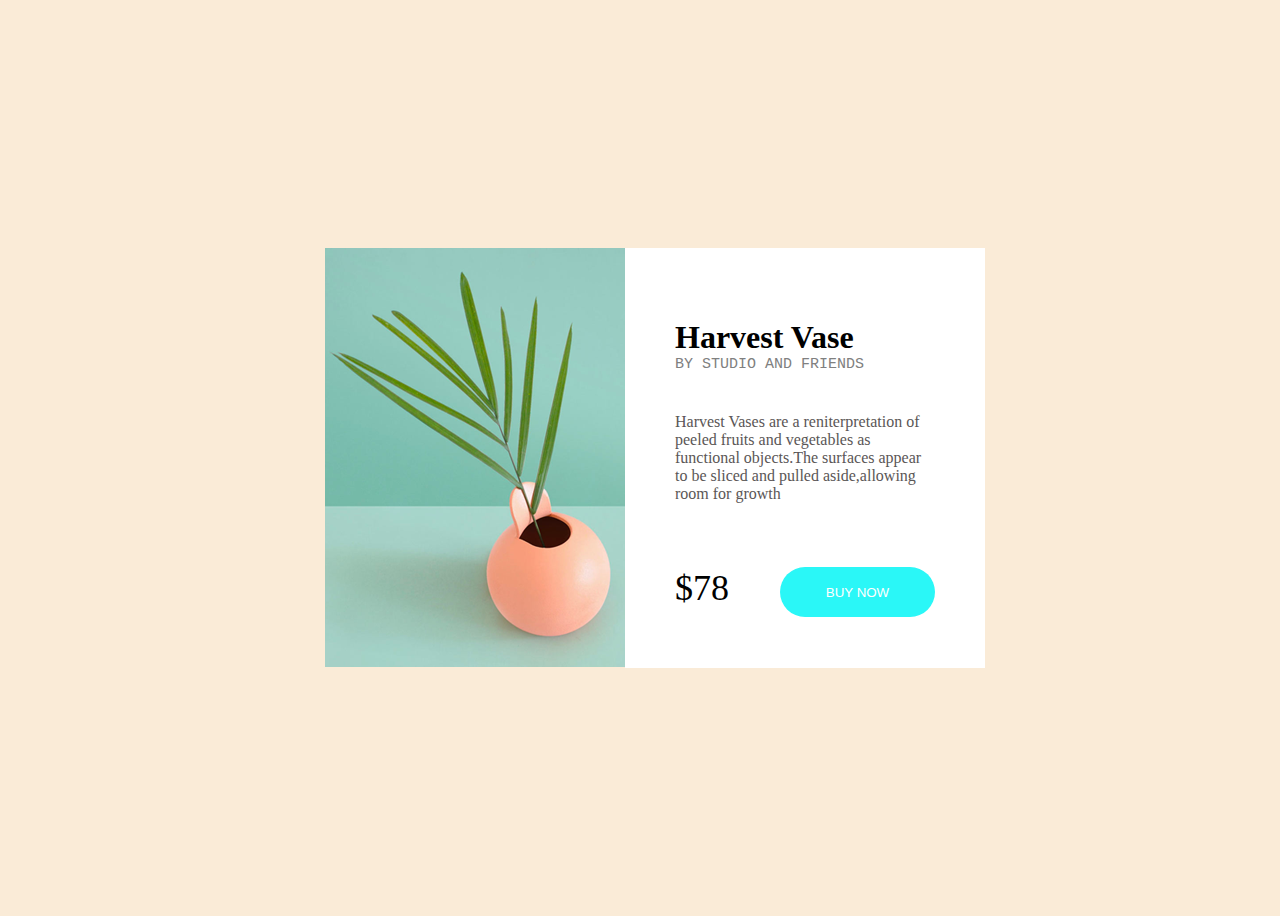
<file: flowerpot 1/index.html>
<!DOCTYPE html>
<html lang="en">
<head>
    <meta charset="UTF-8">
    <meta http-equiv="X-UA-Compatible" content="IE=edge">
    <meta name="viewport" content="width=device-width, initial-scale=1.0">
    <title>Document</title>
    <link rel="stylesheet" href="css/style.css">
</head>

<body>
    <div class="main">
        <div class="img">
            <img src="asset/image (2).png" alt="">

        </div>
        <div class="content">
            <h1>Harvest Vase</h1>
            <p class="paragraph1">
                BY STUDIO AND FRIENDS

            </p>
            <p class="paragraph2">
                Harvest Vases are a reniterpretation of peeled fruits and vegetables as functional objects.The surfaces appear to be sliced and pulled aside,allowing room for growth
            </p>
           <div class="btn-price">
            <p class="price">
                $78
            </p>
            <button>
                BUY NOW
            </button>
           </div>
        </div>

    </div>
    
</body>
</html>
</file>
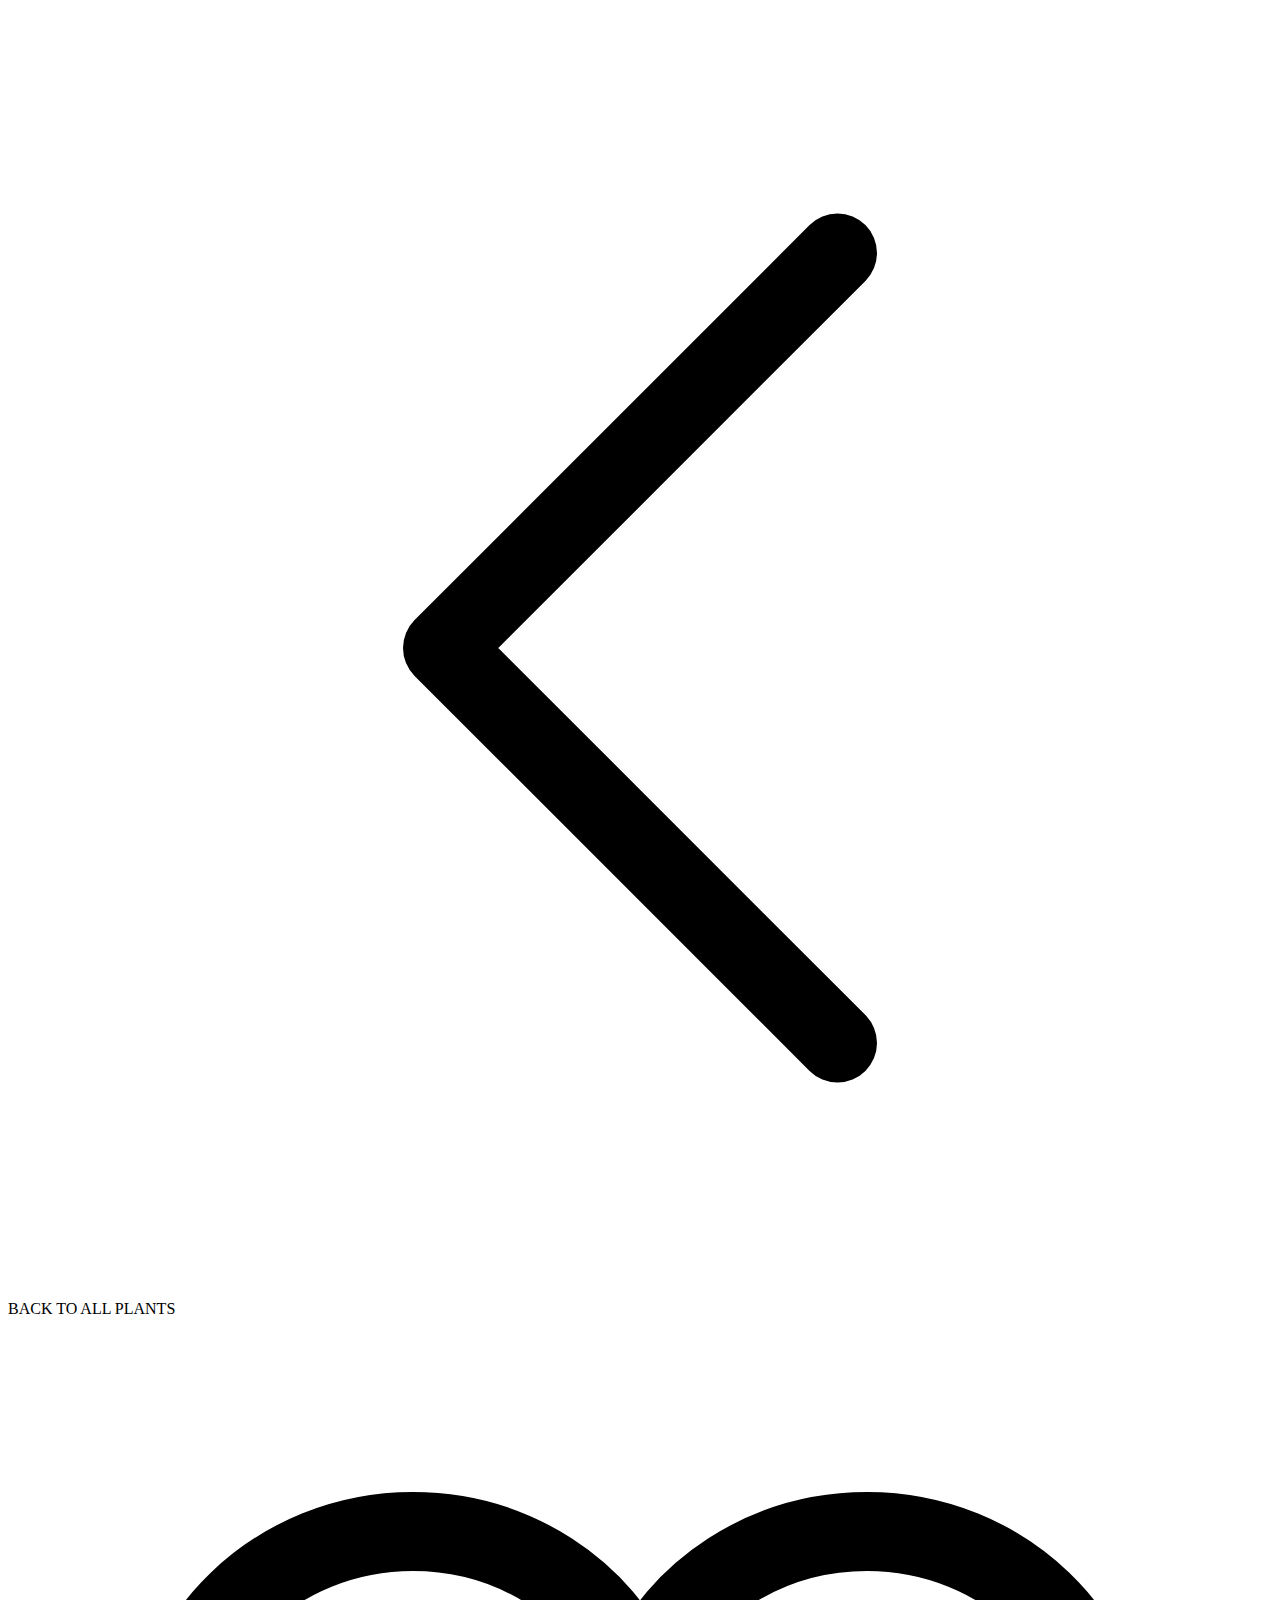
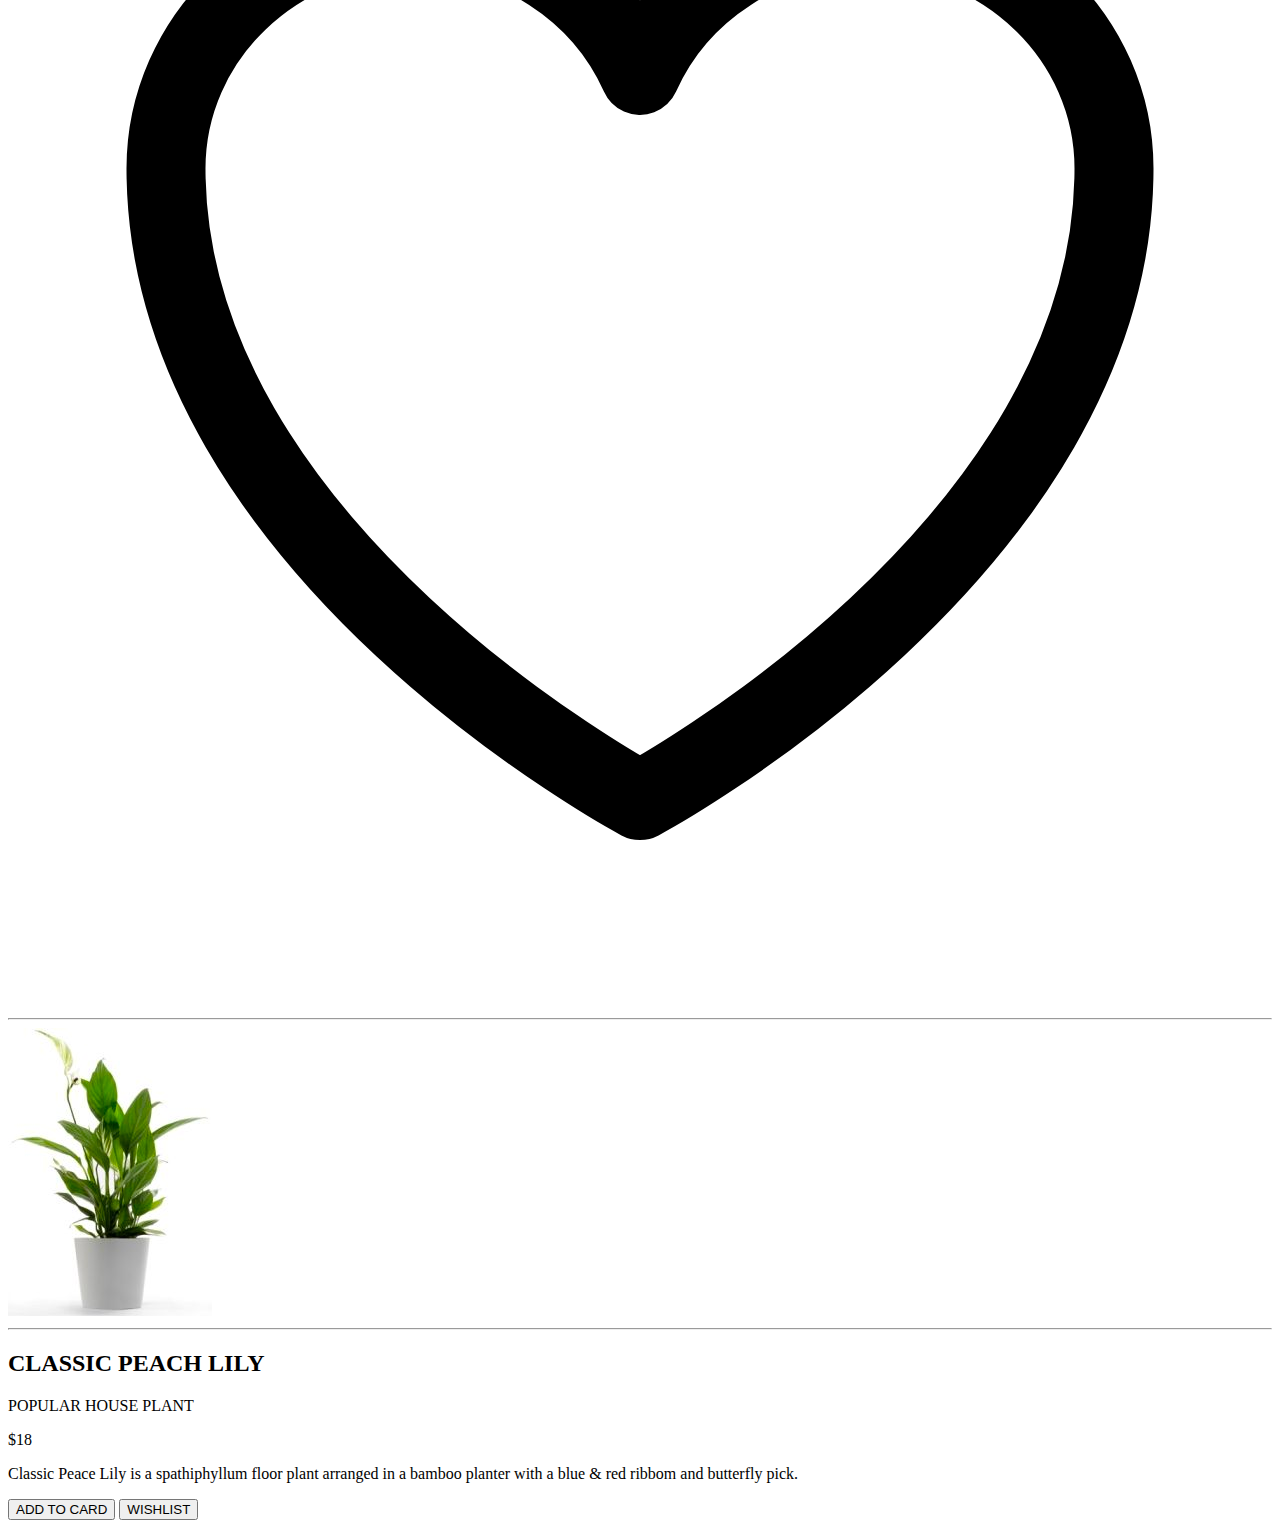
<file: flowerpot2/index.html>
<!DOCTYPE html>
<html lang="en">
<head>
    <meta charset="UTF-8">
    <meta http-equiv="X-UA-Compatible" content="IE=edge">
    <meta name="viewport" content="width=div, initial-scale=1.0">
    <title>Document</title>
    <link rel="stylesheet" href="css/style.css">
</head>
<body>
    <div class="container">
        <div class="head">
            <p>
                <svg xmlns="http://www.w3.org/2000/svg" fill="none" viewBox="0 0 24 24" stroke-width="1.5" stroke="currentColor" class="icons">
                    <path stroke-linecap="round" stroke-linejoin="round" d="M15.75 19.5L8.25 12l7.5-7.5" />
                  </svg>
            </p>
            <p class="back">
              BACK TO ALL PLANTS
            </p>
            <P>
                <svg xmlns="http://www.w3.org/2000/svg" fill="none" viewBox="0 0 24 24" stroke-width="1.5" stroke="currentColor" class="heart">
                    <path stroke-linecap="round" stroke-linejoin="round" d="M21 8.25c0-2.485-2.099-4.5-4.688-4.5-1.935 0-3.597 1.126-4.312 2.733-.715-1.607-2.377-2.733-4.313-2.733C5.1 3.75 3 5.765 3 8.25c0 7.22 9 12 9 12s9-4.78 9-12z" />
                  </svg>
            </P>
        </div>
        <hr>
        <div class="main">
        <div class="image">
            <img src="asset/image (3).png" alt="">
        </div>
        <hr>
        <div class="text">
            <h2>CLASSIC PEACH LILY</h2>
            <p class="pop">
            POPULAR HOUSE PLANT
            </p>
            <P class="price">
                $18
            </P>
            <P class="classic">
                Classic Peace Lily is a spathiphyllum floor plant arranged in a bamboo planter with a blue & red ribbom and butterfly pick.

            </P>
            <button> ADD TO CARD</button>
            <button>WISHLIST</button>
        </div>
    </div>
</div>
    
</body>
</html>
</file>
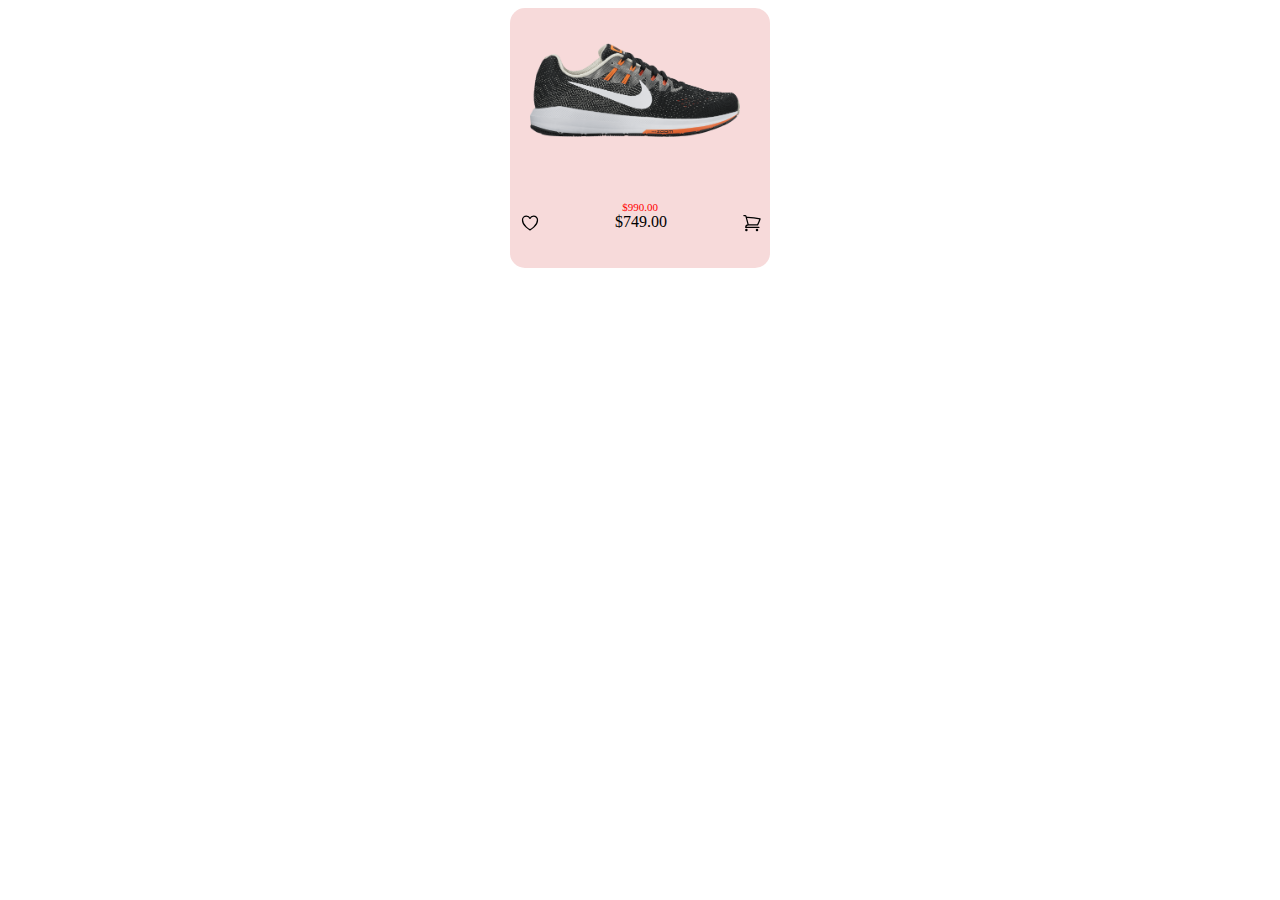
<file: nike shoe 1/index.html>
<!DOCTYPE html>
<html lang="en">
<head>
    <meta charset="UTF-8">
    <meta http-equiv="X-UA-Compatible" content="IE=edge">
    <meta name="viewport" content="width=device-width, initial-scale=1.0">
    <title>Document</title>
    <link rel="stylesheet" href="CSS/style.css">
</head>
<body>
    <div class="main">
        <div>
            <img class="img" src="asset/img2.png" alt="">
        </div>
        <div class="price-div">
            <p class="price">$990.00</p>
            
        </div> 
        <div class="footer">
            <p class="icons">
                <svg xmlns="http://www.w3.org/2000/svg" fill="none" viewBox="0 0 24 24" stroke-width="1.5" stroke="currentColor" class="heart">
                    <path stroke-linecap="round" stroke-linejoin="round" d="M21 8.25c0-2.485-2.099-4.5-4.688-4.5-1.935 0-3.597 1.126-4.312 2.733-.715-1.607-2.377-2.733-4.313-2.733C5.1 3.75 3 5.765 3 8.25c0 7.22 9 12 9 12s9-4.78 9-12z" />
                  </svg>
                  
            </p>
            <p class="price2">
                $749.00
            </p>
            <p class="icons">
                <svg xmlns="http://www.w3.org/2000/svg" fill="none" viewBox="0 0 24 24" stroke-width="1.5" stroke="currentColor" class="cart">
                    <path stroke-linecap="round" stroke-linejoin="round" d="M2.25 3h1.386c.51 0 .955.343 1.087.835l.383 1.437M7.5 14.25a3 3 0 00-3 3h15.75m-12.75-3h11.218c1.121-2.3 2.1-4.684 2.924-7.138a60.114 60.114 0 00-16.536-1.84M7.5 14.25L5.106 5.272M6 20.25a.75.75 0 11-1.5 0 .75.75 0 011.5 0zm12.75 0a.75.75 0 11-1.5 0 .75.75 0 011.5 0z" />
                  </svg>
                  
            </p>
        </div>

        
    </div>
    
</body>
</html>
</file>
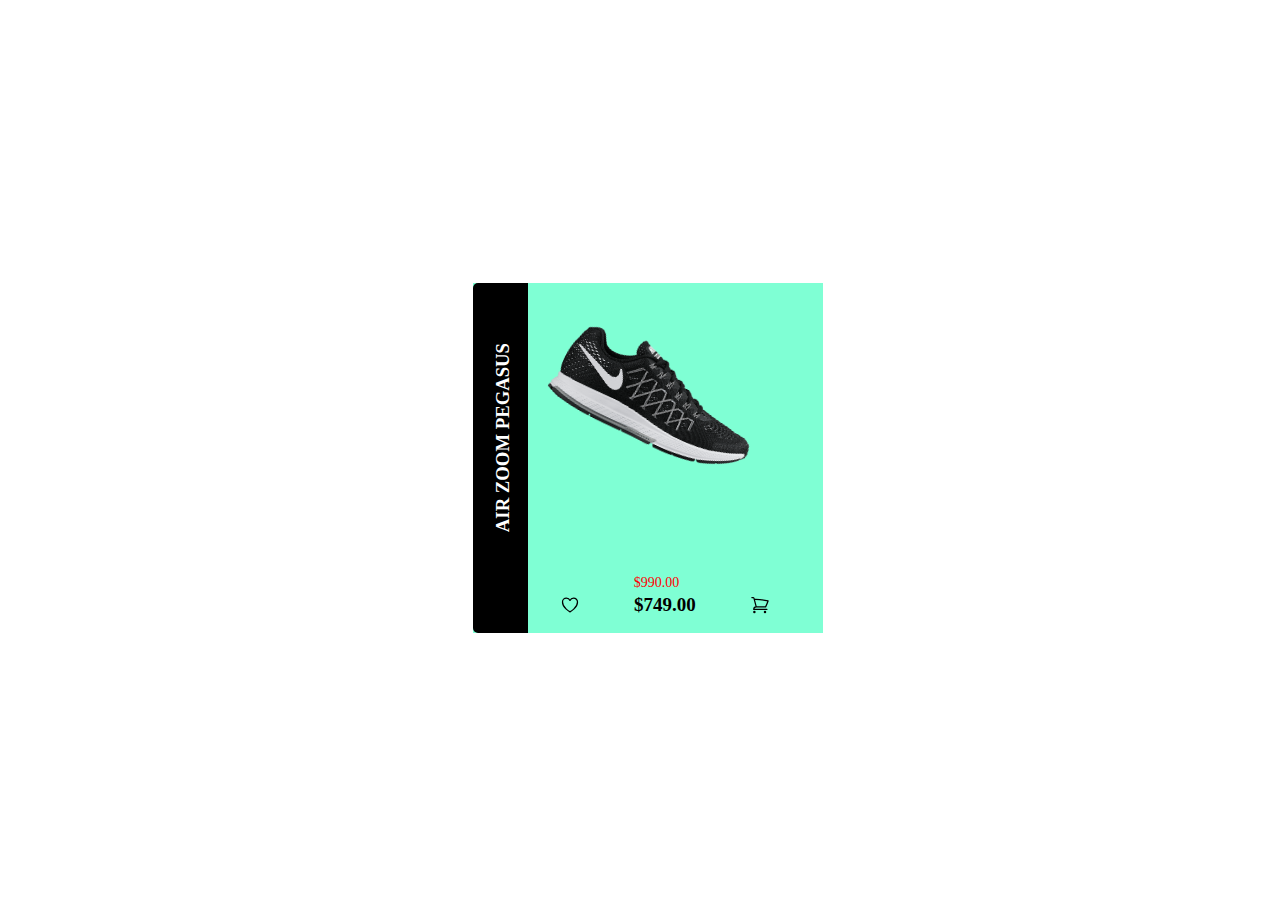
<file: nike shoe 2/index.html>
<!DOCTYPE html>
<html lang="en">
<head>
    <meta charset="UTF-8">
    <meta http-equiv="X-UA-Compatible" content="IE=edge">
    <meta name="viewport" content="width=device-width, initial-scale=1.0">
    <title>Document</title>
    <link rel="stylesheet" href="CSS/style.css">
</head>
<body>
    <div class="last">
    <div class="main">
        <div class="side">
            <h3 class="air">
            AIR ZOOM PEGASUS
            </h3>
        </div>
       
        <div class="condent">
            <img class="img" src="asset/img1.png" alt="">
            <div>
            <p class="price1">
                $990.00
            </p>
            </div>
            <br>
            <div class="icons">
                <p>
                    <svg xmlns="http://www.w3.org/2000/svg" fill="none" viewBox="0 0 24 24" stroke-width="1.5" stroke="currentColor" class="heart">
                    <path stroke-linecap="round" stroke-linejoin="round" d="M21 8.25c0-2.485-2.099-4.5-4.688-4.5-1.935 0-3.597 1.126-4.312 2.733-.715-1.607-2.377-2.733-4.313-2.733C5.1 3.75 3 5.765 3 8.25c0 7.22 9 12 9 12s9-4.78 9-12z" />
                   </svg>
    
                </p>
                 <p class="price3">
                    $749.00
                </p>
                <p>
                    <svg class="cart" xmlns="http://www.w3.org/2000/svg" fill="none" viewBox="0 0 24 24" stroke-width="1.5" stroke="currentColor" >
                   <path stroke-linecap="round" stroke-linejoin="round" d="M2.25 3h1.386c.51 0 .955.343 1.087.835l.383 1.437M7.5 14.25a3 3 0 00-3 3h15.75m-12.75-3h11.218c1.121-2.3 2.1-4.684 2.924-7.138a60.114 60.114 0 00-16.536-1.84M7.5 14.25L5.106 5.272M6 20.25a.75.75 0 11-1.5 0 .75.75 0 011.5 0zm12.75 0a.75.75 0 11-1.5 0 .75.75 0 011.5 0z" />
                    </svg>
    
                </p>
            </div>
        </div>
    </div>
    </div>
    
</body>
</html>
</file>
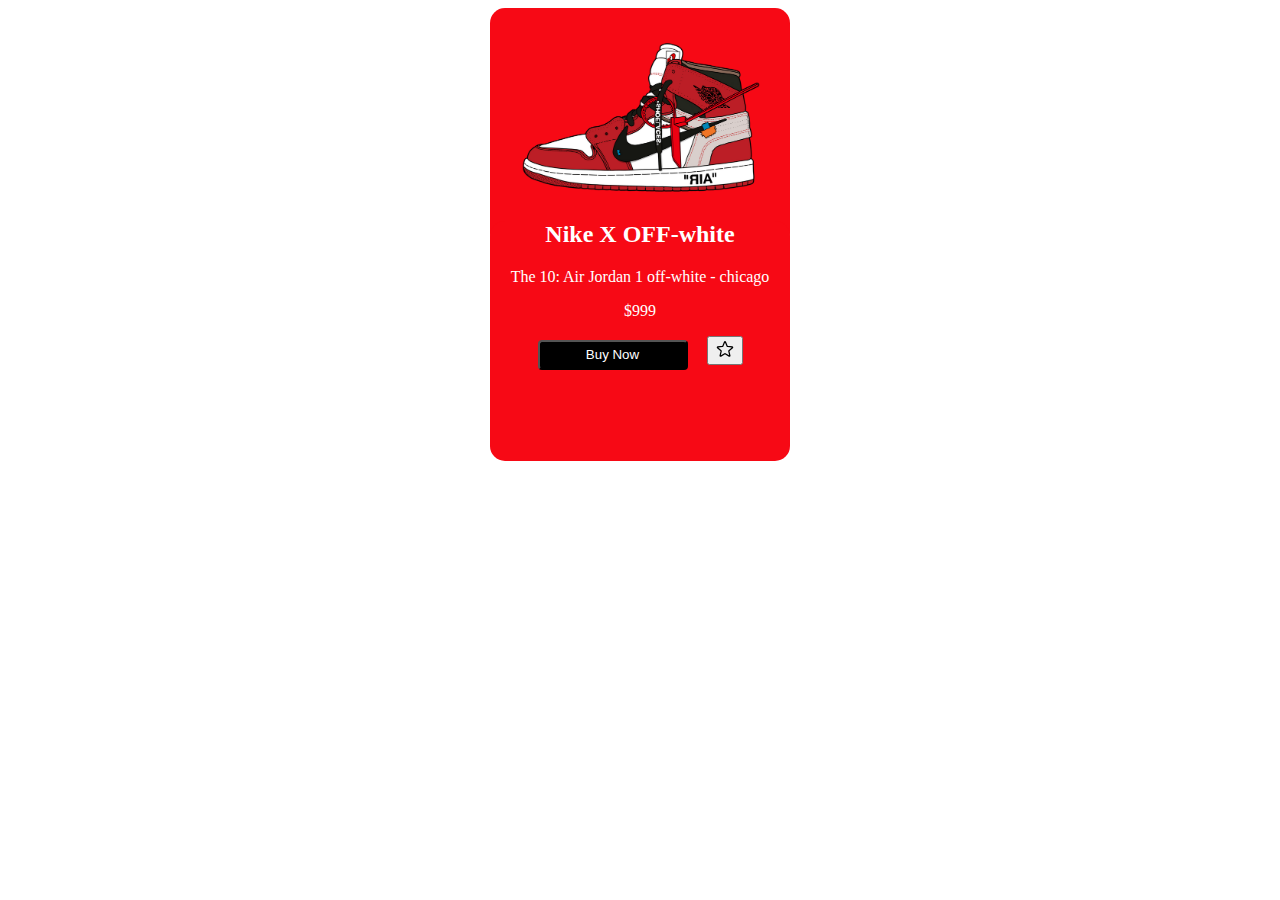
<file: nike shoe 3/index.html>
<!DOCTYPE html>
<html lang="en">
<head>
    <meta charset="UTF-8">
    <meta http-equiv="X-UA-Compatible" content="IE=edge">
    <meta name="viewport" content="width=device-width, initial-scale=1.0">
    <title>Document</title>
    <link rel="stylesheet" href="CSS/style.css">
</head>
<body>
    <div class="main">
        <div>
            <img class="img" src="assets/image (1).png" alt="">
        </div>
        <div class="main">
            <h2>
                Nike X OFF-white
            </h2>
            <p>
                The 10: Air Jordan 1 off-white - chicago
            </p>
            <p>
                $999
            </p>
            <button class="btn">Buy Now</button>
            <button class="btn2"><svg xmlns="http://www.w3.org/2000/svg" fill="none" viewBox="0 0 24 24" stroke-width="1.5" stroke="currentColor" class="starbtn">
  <path stroke-linecap="round" stroke-linejoin="round" d="M11.48 3.499a.562.562 0 011.04 0l2.125 5.111a.563.563 0 00.475.345l5.518.442c.499.04.701.663.321.988l-4.204 3.602a.563.563 0 00-.182.557l1.285 5.385a.562.562 0 01-.84.61l-4.725-2.885a.563.563 0 00-.586 0L6.982 20.54a.562.562 0 01-.84-.61l1.285-5.386a.562.562 0 00-.182-.557l-4.204-3.602a.563.563 0 01.321-.988l5.518-.442a.563.563 0 00.475-.345L11.48 3.5z" />
</svg>
</button>
        </div>

    </div>
    
</body>
</html>
</file>
<file: flowerpot 1/css/style.css>
body{
    display: flex;
    width: 100vw;
    height: 100vh;
    align-items: center;
    justify-content: center;
    background-color: antiquewhite;
}
.main{
    display: flex;
    width: 646px;
    box-shadow:  ;
}
.img{
    width: 300px;
    height: 420px;
}
.content{
    width: 300px;
    padding: 50px;
    background-color: #fff;
}
h1{
    margin-bottom: 0px;
}
.paragraph1{
    margin-top: 0px;
    font-size: 15px;
    color: gray;
    font-family: monospace;
}
.paragraph2{
    margin-top: 40px;
    color: #5a5656;
}
.btn-price{
    display: flex;
    height: 50px;
    margin-top: 64px

}
button{
    margin-left: 50px;
    background-color: rgb(42, 247, 247);
    color: white;
    padding-left: 35px;
    padding-right: 35px;
    border-radius: 39px;
    border: none;
    width: 155px;
}
.price{
    margin-bottom: 0px;
    margin-top: 0px;
    font-weight: 30px;
    width: 55px;
    height: 55px;
    font-size: 36px
}
</file>
<file: flowerpot2/css/style.css>
[]
</file>
<file: nike shoe 1/CSS/style.css>
.img{
    width: 210px;
    padding-left: 20px;
    padding-top: 35px;
}
body{
    align-items: center;
    justify-content: center;
    display: flex;

}
.heart{
    width: 20px;
    margin-left: 10px;
}
.cart{
    width: 20px;
    margin-left: 75px;
}
.footer{
    display: flex;

}
.main{
    width: 260px;
    background-color: rgb(247, 218, 218);
    height: 260px;
     border-radius: 15px;
}
.price{
    text-align: center;
    margin-bottom: 0px;
    margin-top: 60px;
    color: red;
    font-size: 11px;

}
.price2{
    text-align: center;
    margin-top: 0px;
    margin-left: 75px;
}
.icons{
    margin-top: 0px;
}
</file>
<file: nike shoe 2/CSS/style.css>
body{
    align-items: center;
    justify-content: center;
    display: flex;
    width: 100vw;
    height:100vh;

}

.main{
    display: flex;
    border: 1px;
    height: 350px;
    width: 350px;
    background-color: aquamarine;
    
    

}
.img{
    width: 210px;
    margin-top:12 0px;
    transform: rotate(25deg);
    position: absolute;
    margin-left:100px;

}
.heart{
    width: 20px;
    position: absolute;
   
    margin-top: 197px;
    margin-left: -48px;
   
}
.cart{
    width: 20px;
    position: absolute;
    margin-left: 142px;
    margin-top: 197px;
    font-weight: bold;
}
.icons{
    display: flex;
    position:absolute;
    
}
.air{
    transform: rotate(180deg);
    color: white;
    writing-mode: vertical-lr;
    margin-top: 60px;
     
    
}
.condent{
    width: 160px;
    height: 230px;
    align-items: center;
    justify-content:center;
    display: flex;
    flex-direction: column;
}

    .side{
        height:350px;
        width: 55px;
        background-color: black;
        border-radius: 5px 0 0 5px;

        
    }
    .price1{
        font-size: 14px;
        color: red;
        margin-left: 97px;
        margin-top: 402px;
    
    }
.al {
    margin-top:350px;
    margin-left: 30px;;
}
.price3{
    position: absolute;
    margin-top: 212px;
    margin-left: 26px;
    font-weight: bold;
    font-size: 19px;
}
.last{
    border-radius: 5px;
}
</file>
<file: nike shoe 3/CSS/style.css>
.img{
    width: 245px;
}
.main{
    width: 300px;
    color:white;
    background-color: rgb(247, 9, 21);
    background-image:url('');
    height: 240px;
    border-radius: 15px;
    text-align: center;
}

.starbtn{
    width: 20px;
}
 .btn{
    
    width: 150px;
    background-color:black;
    color: white;
    border-radius: 4px;
    height:30px;

} 
.btn2{
    margin-left:15px;
}
body{
    align-items: center;
    justify-content: center;
display: flex;

}
</file>
